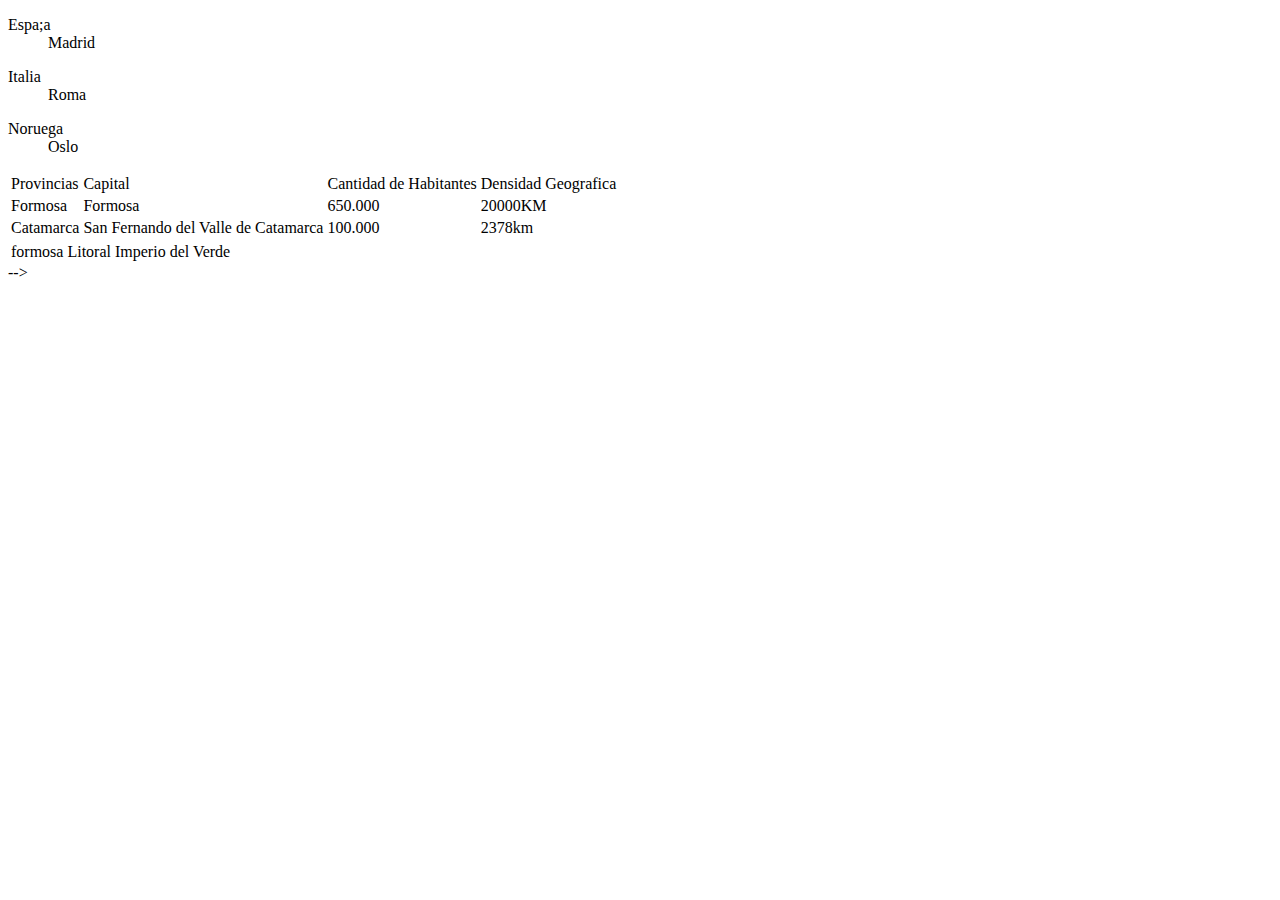
<file: primera-web/005-tablas/index.html>
<!DOCTYPE html>
<html lang="en">
<head>
    <meta charset="UTF-8">
    <meta http-equiv="X-UA-Compatible" content="IE=edge">
    <meta name="viewport" content="width=device-width, initial-scale=1.0">
    <title>Document</title>
</head>
<body>
    <!-- listas ordenas y desordenadas
    Pises de Europa.
    <ul>
        <li>Espa;a</li>
        <li>italia</li>
        <li></li>
    </ul>
    <!--  table-->
    <dl>
        <dt>Espa;a</dt>
        <dd>Madrid</dd>
    </dl>

    <dl>
        <dt>Italia</dt>
        <dd>Roma</dd>
    </dl>

    <dl>
        <dt>Noruega</dt>
        <dd>Oslo</dd>
    </dl>

    <!-- tablas -->
    <!-- 1 forma de crear tablas -->
    <table>

        <tr>
            <td>Provincias</td>
            <td>Capital</td>
            <td>Cantidad de Habitantes</td>
            <td>Densidad Geografica</td>
        </tr>

        <tr>
            <td>Formosa</td>
            <td>Formosa</td>
            <td>650.000</td>
            <td>20000KM</td>
        </tr>

        <tr>
            <td>Catamarca</td>
            <td>San Fernando del Valle de Catamarca</td>
            <td>100.000</td>
            <td>2378km</td>
        </tr>

    </table>


    <table>

        <thead>
            <tr>
                <td>formosa</td>
                <td>Litoral</td>
                <td>Imperio del Verde</td>
            </tr>
        </thead>

    </table> -->


   
</body>
</html>
</file>
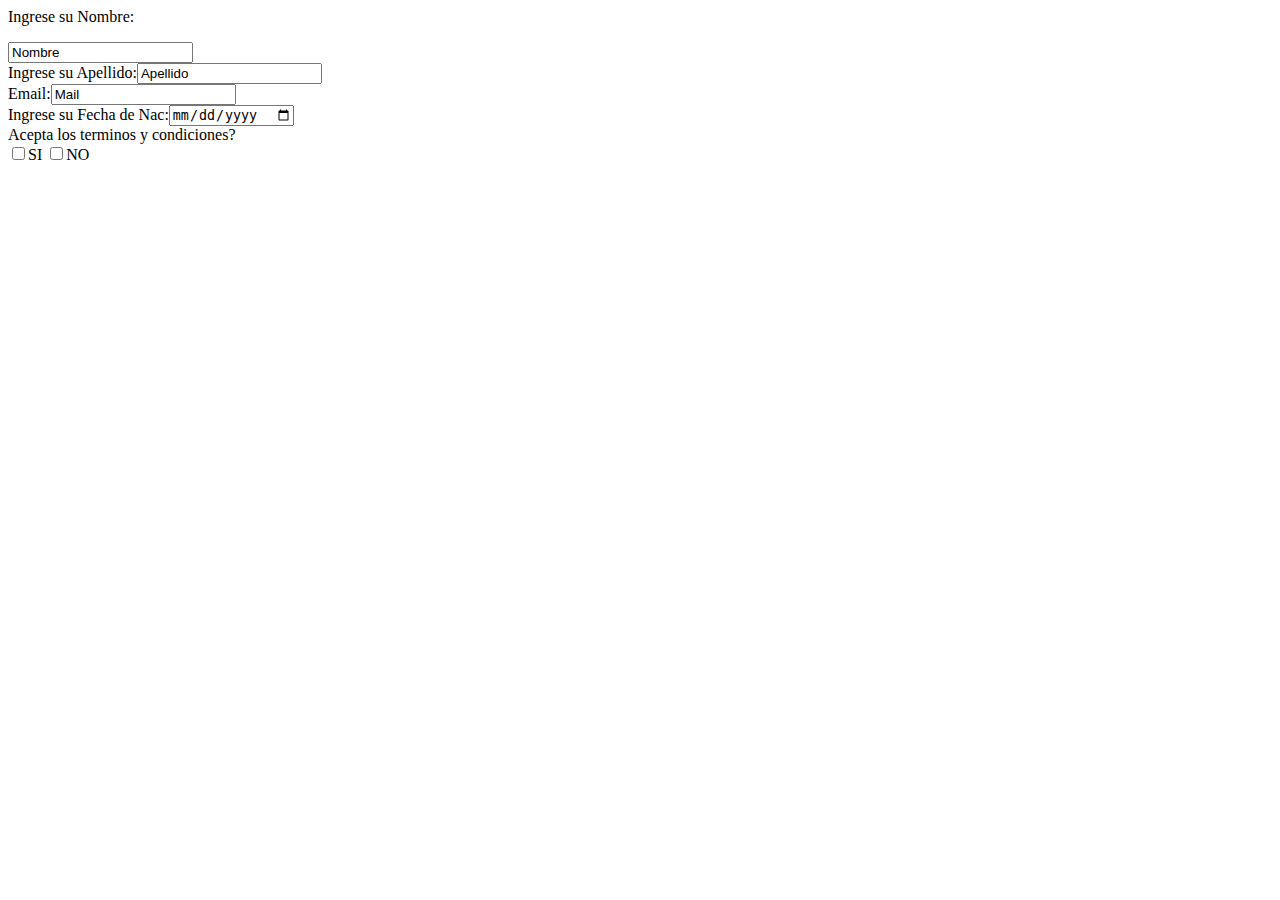
<file: primera-web/006-formularios/index.html>
<!DOCTYPE html>
<html lang="en">
<head>
    <meta charset="UTF-8">
    <meta http-equiv="X-UA-Compatible" content="IE=edge">
    <meta name="viewport" content="width=device-width, initial-scale=1.0">
    <title>Document</title>
</head>
<body>
    <!-- Formularios sirven para recolectar datos para el backend, tienen dos atributosimportantes ACTION y METHOD -->
    <!-- Action: se indica a html a donde enviar los datos  a *algun lenguaje de backend* / Method: GET (en via la info a traves de la URL de nuestra pag) - POST (envia info encriptada por el cuerpo de los datos que son enviados) -->


    <!--  Tipo de controles de un formulario: 
    INPUT: text, email, number, password, etc
    -->
    <form action="">
        <label for="Nombre">Ingrese su Nombre:</label></p><input type="text" value="Nombre"> <br>
        <label for="Apellido">Ingrese su Apellido:</label><input type="text" value="Apellido"><br>
        <label for="Email">Email:</label><input type="email" value="Mail"> <br>
        <label for="Fecha de Nac">Ingrese su Fecha de Nac:</label><input type="date" value="date"> <br>
        <label for="Terminos y condiciones">Acepta los terminos y condiciones?</label><br>
        <input type="checkbox" value="Si">SI
        <input type="checkbox" value="No">NO

    </form>
</body>
</html>
</file>
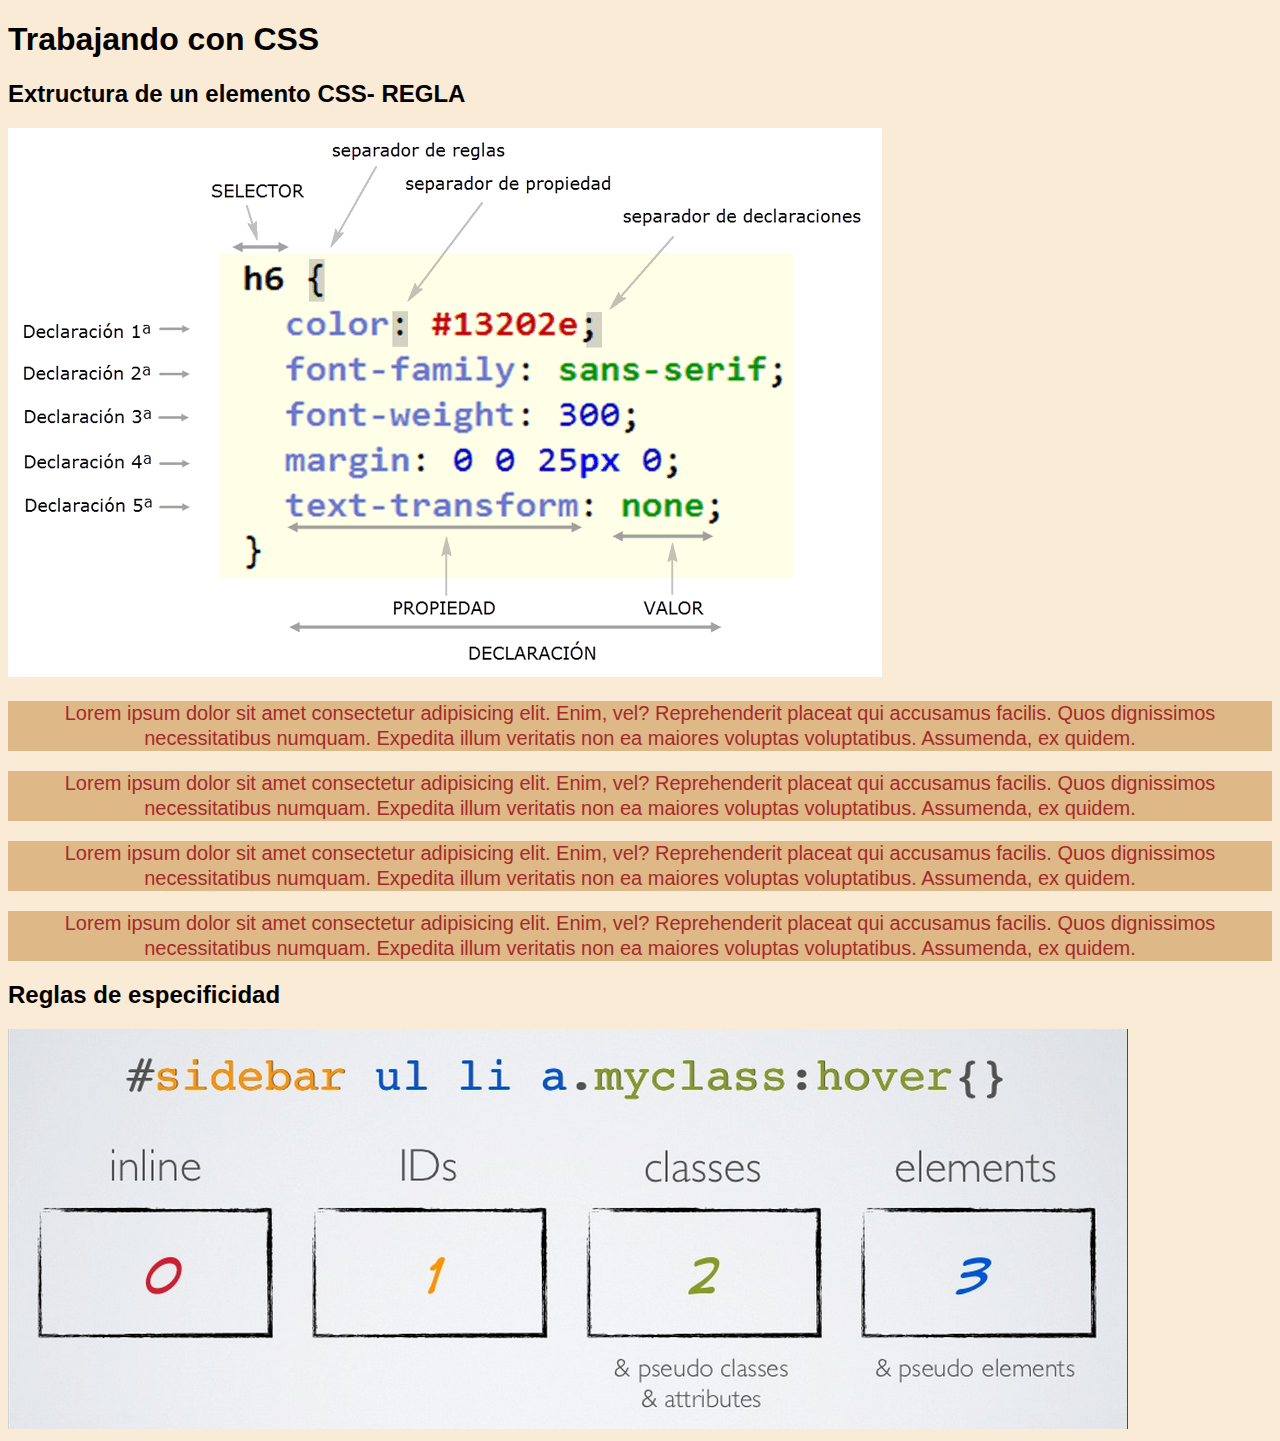
<file: primera-web/008-introduccion-css/index.html>
<!DOCTYPE html>
<html lang="en">
<head>
    <meta charset="UTF-8">
    <meta http-equiv="X-UA-Compatible" content="IE=edge">
    <meta name="viewport" content="width=device-width, initial-scale=1.0">
    <title>Trabajando con CSS</title>
    <!-- Hojas de estilo enlazadas a traves de la etiqueta link -->
    <link rel="stylesheet" href="./css/style.css">
</head>

    <!-- Formas de aolicar CSS en archivo html-->
    <!-- Estilos en linea: aplicamos en la linea el elemento style con los elementos   css que queremos modificar.  -->
    <!-- /* Forma de comentar en CSS*/ -->

<body style="font-family:Verdana, Geneva, Tahoma, sans-serif ;">
    
    <!-- Codigo escalable: depende el tamanio de la pagina, va creciendo la informacion, lo recomendable seria no crear caos a medida q crece el codigo -->

    <h1>Trabajando con CSS</h1>
    <h2>Extructura de un elemento CSS- REGLA</h2>
    <style>
        /* identificador {
            atributo: valor;
        } */

        p{
            text-align: center;
            line-height: 25px;
            color: brown;
            background-color: burlywood;
        }
    </style>


    
    <img src="./img/regla_css.png" alt="Regla CSS">
    <p>
        Lorem ipsum dolor sit amet consectetur adipisicing elit.
        Enim, vel? Reprehenderit placeat qui accusamus facilis. Quos dignissimos necessitatibus numquam. Expedita illum veritatis non ea maiores voluptas voluptatibus. Assumenda, ex quidem.
    </p>

    <p>
        Lorem ipsum dolor sit amet consectetur adipisicing elit.
        Enim, vel? Reprehenderit placeat qui accusamus facilis. Quos dignissimos necessitatibus numquam. Expedita illum veritatis non ea maiores voluptas voluptatibus. Assumenda, ex quidem.
    </p>

    <p>
        Lorem ipsum dolor sit amet consectetur adipisicing elit.
        Enim, vel? Reprehenderit placeat qui accusamus facilis. Quos dignissimos necessitatibus numquam. Expedita illum veritatis non ea maiores voluptas voluptatibus. Assumenda, ex quidem.
    </p>

    <p>
        Lorem ipsum dolor sit amet consectetur adipisicing elit.
        Enim, vel? Reprehenderit placeat qui accusamus facilis. Quos dignissimos necessitatibus numquam. Expedita illum veritatis non ea maiores voluptas voluptatibus. Assumenda, ex quidem.
    </p>

    <!-- Reglas de Especificidad en CSS -->
    <!-- Sirven para ver la gerarquia y el modo de aplicar los estilos. -->
    <h2>Reglas de especificidad</h2>
    <img src="./img/especificidad.png" alt="">
</body>
</html>
</file>
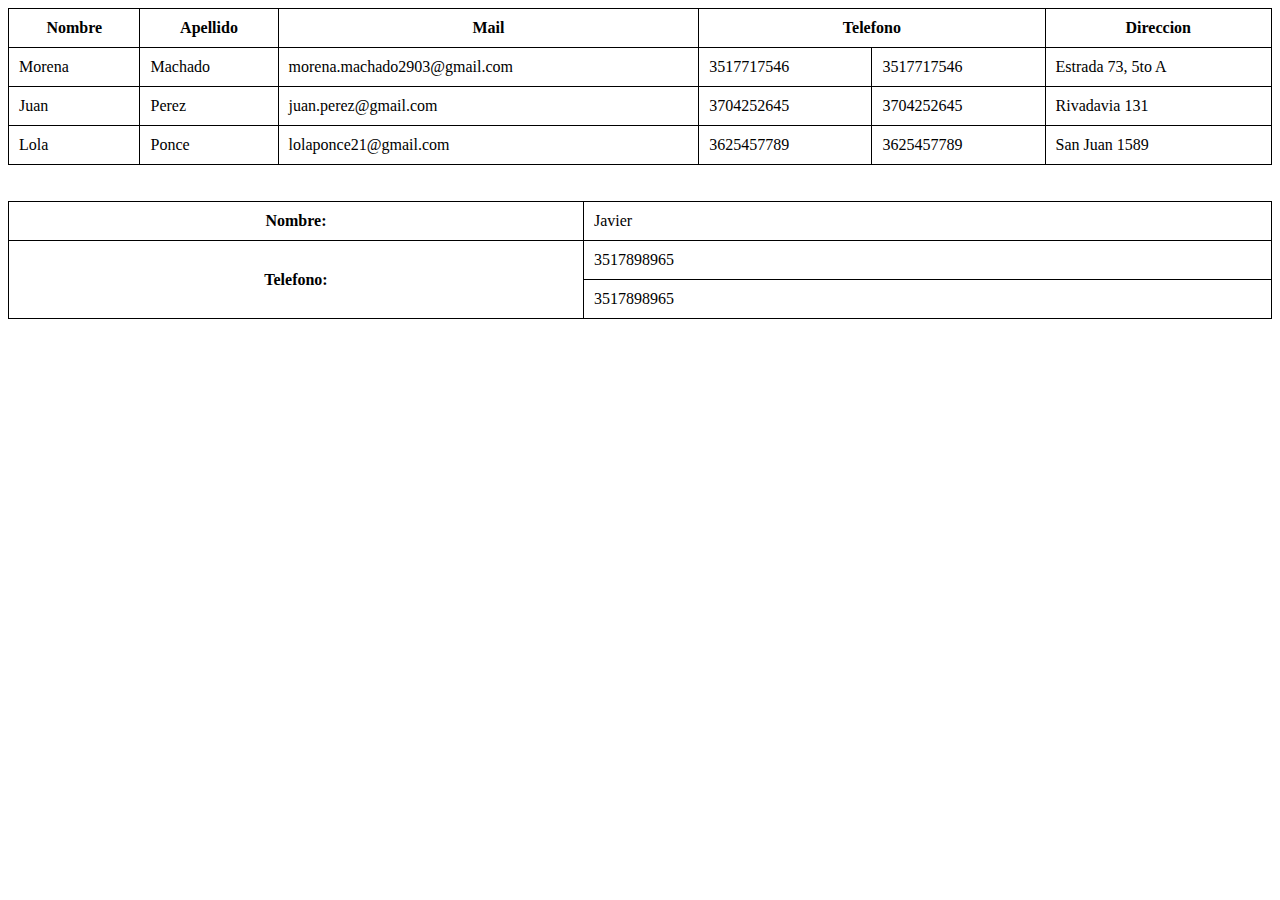
<file: primera-web/005-tablas/ejemployoutube.html>
<!DOCTYPE html>
<html lang="en">
<head>
    <meta charset="UTF-8">
    <meta http-equiv="X-UA-Compatible" content="IE=edge">
    <meta name="viewport" content="width=device-width, initial-scale=1.0">
    <title>Malditas tablas.</title>
    <!-- Estilo de mis tablas -->
    <style>
        table{
            width:100%;
        }
        table, th, td{
            border: 1px solid black;
            border-collapse: collapse;
        }

        th, td {
            padding: 10px;
        }
    </style>
</head>
<body>
    <table>

        <tr>
            <th>Nombre</th>
            <th>Apellido</th>
            <th>Mail</th>
            <th colspan="2">Telefono</th>
            <th>Direccion</th>
        </tr>

        <tr>
            <td>Morena</td>
            <td>Machado</td>
            <td>morena.machado2903@gmail.com</td>
            <td>3517717546</td>
            <td>3517717546</td>
            <td>Estrada 73, 5to A</td>
        </tr>

        <tr>
            <td>Juan</td>
            <td>Perez</td>
            <td>juan.perez@gmail.com</td>
            <td>3704252645</td>
            <td>3704252645</td>
            <td>Rivadavia 131</td>
        </tr>

        <tr>
            <td>Lola</td>
            <td>Ponce</td>
            <td>lolaponce21@gmail.com</td>
            <td>3625457789</td>
            <td>3625457789</td>
            <td>San Juan 1589</td>
        </tr>
    </table>
    <br><br>

    <table>
        <tr>
            <th>Nombre:</th>
            <td>Javier</td>
        </tr>

        <tr>
            <th rowspan="2">Telefono:</th>
            <td>3517898965</td>

        </tr>

        <tr>
            <td>3517898965</td>
        </tr>
    </table>

    <br><br>

    <table>
        
    </table>
</body>
</html>
</file>
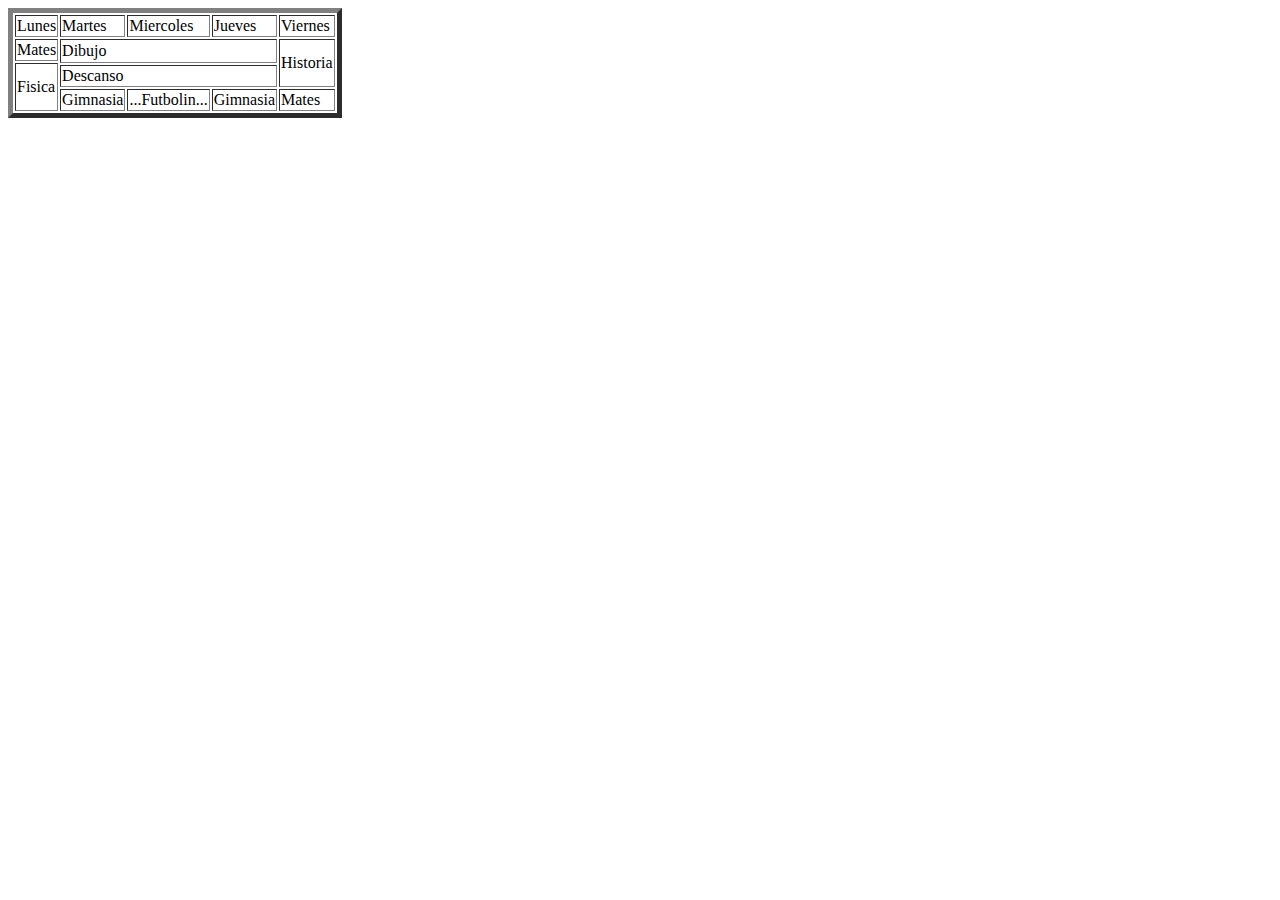
<file: primera-web/005-tablas/prueba.html>
<!DOCTYPE html>
<html lang="en">
<head>
    <meta charset="UTF-8">
    <meta http-equiv="X-UA-Compatible" content="IE=edge">
    <meta name="viewport" content="width=device-width, initial-scale=1.0">
    <title>Document</title>
</head>
<body>
    <table border="5">

    <tr>
        <td>Lunes</td>
        <td>Martes</td>
        <td>Miercoles</td>
        <td>Jueves</td>
        <td>Viernes</td>
    </tr>
    <tr>
        <td >Mates</td>
        <td rowspan="2" colspan="3">Dibujo</td>
        <td rowspan="3">Historia</td>
    </tr>
    <tr>
        <td rowspan="3">Fisica</td>
    </tr>
    <tr>
        <td colspan="3">Descanso</td>
    </tr>
    <tr>
        <td>Gimnasia</td>
        <td>...Futbolin...</td>
        <td>Gimnasia</td>
        <td>Mates</td>
    </tr>

    </table>
</body>
</html>
</file>
<file: primera-web/008-introduccion-css/css/style.css>
body{
    background-color: antiquewhite;
}

p{
    font-size: 20px;
}

/* Clases e Id */
/* Es importante destacar q el uso de los identificadores
solo debe ser de uso unico en cada seccion de codigo  */
</file>
